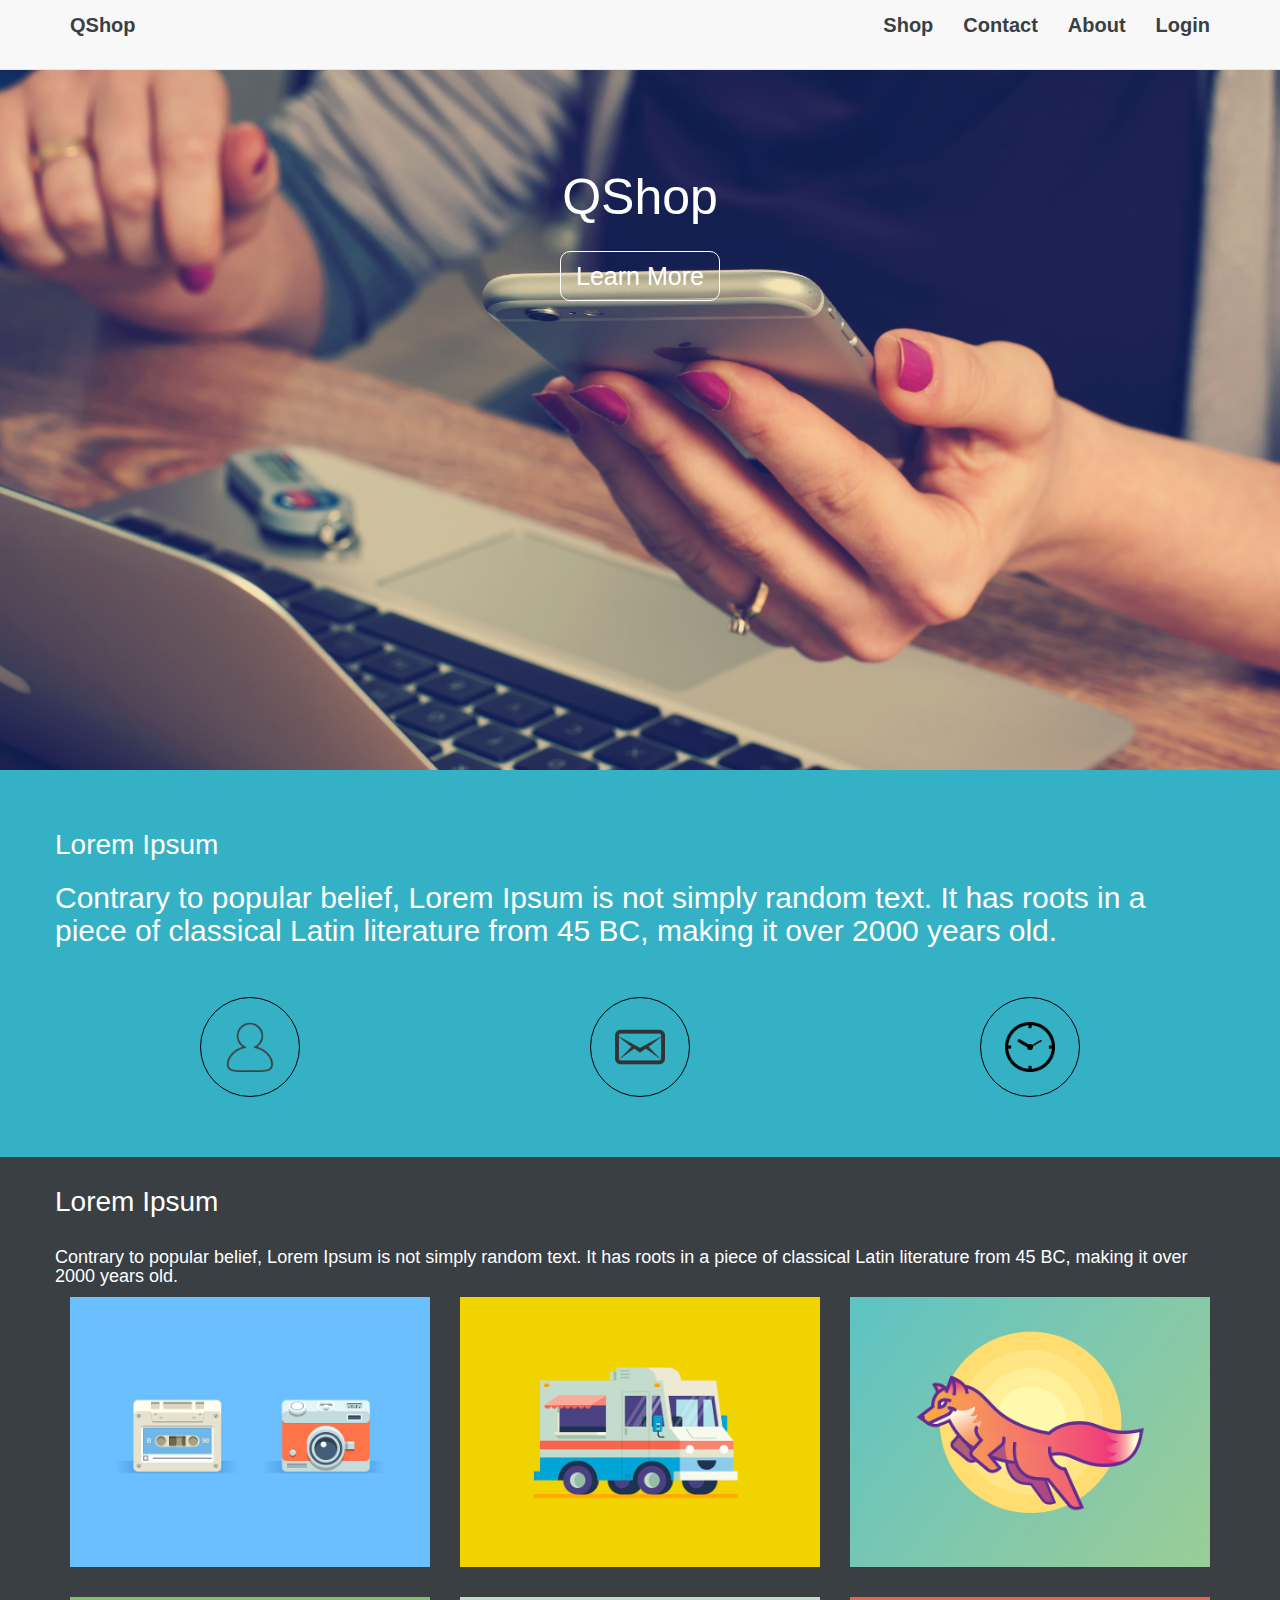
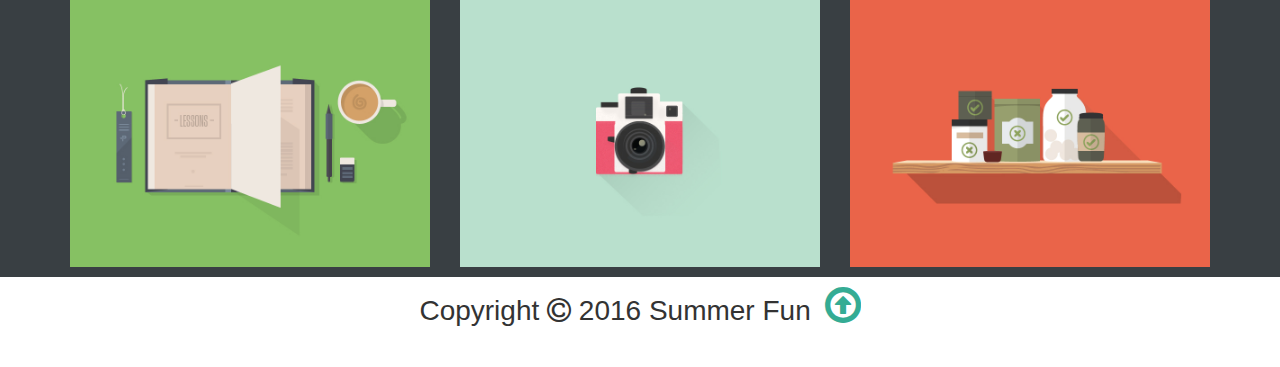
<file: Alexandra02/app/index.html>
<html !DOCTYPE>
<html>
    <head>
        <title>Hi Summer Internship</title>
        <link rel="stylesheet" type="text/css" href="assets/bootstrap/css/bootstrap.css">
        <link rel="stylesheet" type="text/css" href="assets/css/normalize.css">
        <link rel="stylesheet" type="text/css" href="assets/css/font-awesome.css">
        <link rel="stylesheet" type="text/css" href="app.css">
        <link rel="stylesheet" type="text/css" href="common.css">
        <script src="assets/js/jquery-2.1.4.js"></script>
        <script src="assets/bootstrap/js/bootstrap.js"></script>
    </head>
    <body id="top">
    <div class="page-wrapper">
    <!-- Header -->
        <header id='header'>
            <nav class="navbar navbar-default navbar-fixed-top tall">
                <div class="container">
                    <div class="navbar-header">
                        <button type="button" data-target="#myNavbar" data-toggle="collapse"
                                class="btn btn-default btn-lg navbar-toggle">
                            <span class="glyphicon glyphicon-menu-hamburger " aria-hidden="true"></span>
                        </button>
                        <a href="index.html" class="navbar-brand">QShop</a>
                    </div>
                    <!-- Collection of nav links and other content for toggling -->
                    <div id="myNavbar" class="collapse navbar-collapse">
                        <ul class="nav navbar-nav navbar-right">
                            <li><a href="products/products.html">Shop</a></li>
                            <li><a href="contact/contact.html">Contact</a></li>
                            <li><a href="about/about.html">About</a></li>
                            <li><a href="login/login.html">Login</a></li>
                        </ul>
                    </div>
                </div>
            </nav>
        </header>
        <section id="hero-banner">
            <div id="banner-text">
                <h1>QShop</h1>
                <a class="learn-more" href="#">Learn More</a>
            </div>
        </section>
        <section id="section-one">
            <div class="container">
                <div class="row">
                    <h1>Lorem Ipsum</h1>
                    <h2>Contrary to popular belief, Lorem Ipsum is not simply random text. It has roots in a piece of classical
                        Latin
                        literature from 45 BC, making it over 2000 years old.</h2>

                    <div class="col-sm-12 col-md-4 icon-cols">
                        <div class="image-wrapper">
                            <img src="assets/images/user-icon.png"/>
                        </div>
                    </div>
                    <div class="col-sm-12 col-md-4 icon-cols">
                        <div class="image-wrapper">
                            <img src="assets/images/message-icon.jpg"/>
                        </div>
                    </div>
                    <div class="col-sm-12 col-md-4 icon-cols">
                        <div class="image-wrapper">
                            <img src="assets/images/clock-icon.jpg"/>
                        </div>
                    </div> </div>

            </div>

        </section>
        <section id="section-two">
            <div class="container">
                <div class="row group">
                    <h1>Lorem Ipsum</h1>

                    <h4>Contrary to popular belief, Lorem Ipsum is not simply random text. It has roots in a piece of classical
                        Latin
                        literature from 45 BC, making it over 2000 years old.</h4>

                    <div class="col-sm-12 col-md-4 col-image">
                        <a href="#">
                            <img src="assets/images/p1.jpg">
                        </a>
                    </div>
                    <div class="col-sm-12 col-md-4 col-image">
                        <a href="#">
                            <img src="assets/images/p2.jpg">
                        </a>
                    </div>
                    <div class="col-sm-12 col-md-4 col-image">
                        <a href="#">
                            <img src="assets/images/p3.jpg">
                        </a>
                    </div>
                    <div class="col-sm-12 col-md-4 col-image">
                        <a href="#">
                            <img src="assets/images/p4.jpg">
                        </a>
                    </div>
                    <div class="col-sm-12 col-md-4 col-image">
                        <a href="#">
                            <img src="assets/images/p5.jpg">
                        </a>
                    </div>
                    <div class="col-sm-12 col-md-4 col-image">
                        <a href="#">
                            <img src="assets/images/p6.jpg">
                        </a>
                    </div>
                </div>
            </div>
        </section>
    </div>
        <footer>
            <div class="copyright-container">
                <h1>Copyright <i class="fa fa-copyright" aria-hidden="true"></i> 2016 Summer Fun</h1>
            </div>
            <div class="back-to-top">
                <a href="#top"><i class="fa fa-arrow-circle-o-up fa-3x"></i></a>
            </div>

        </footer>
    </body>
</html>
</file>
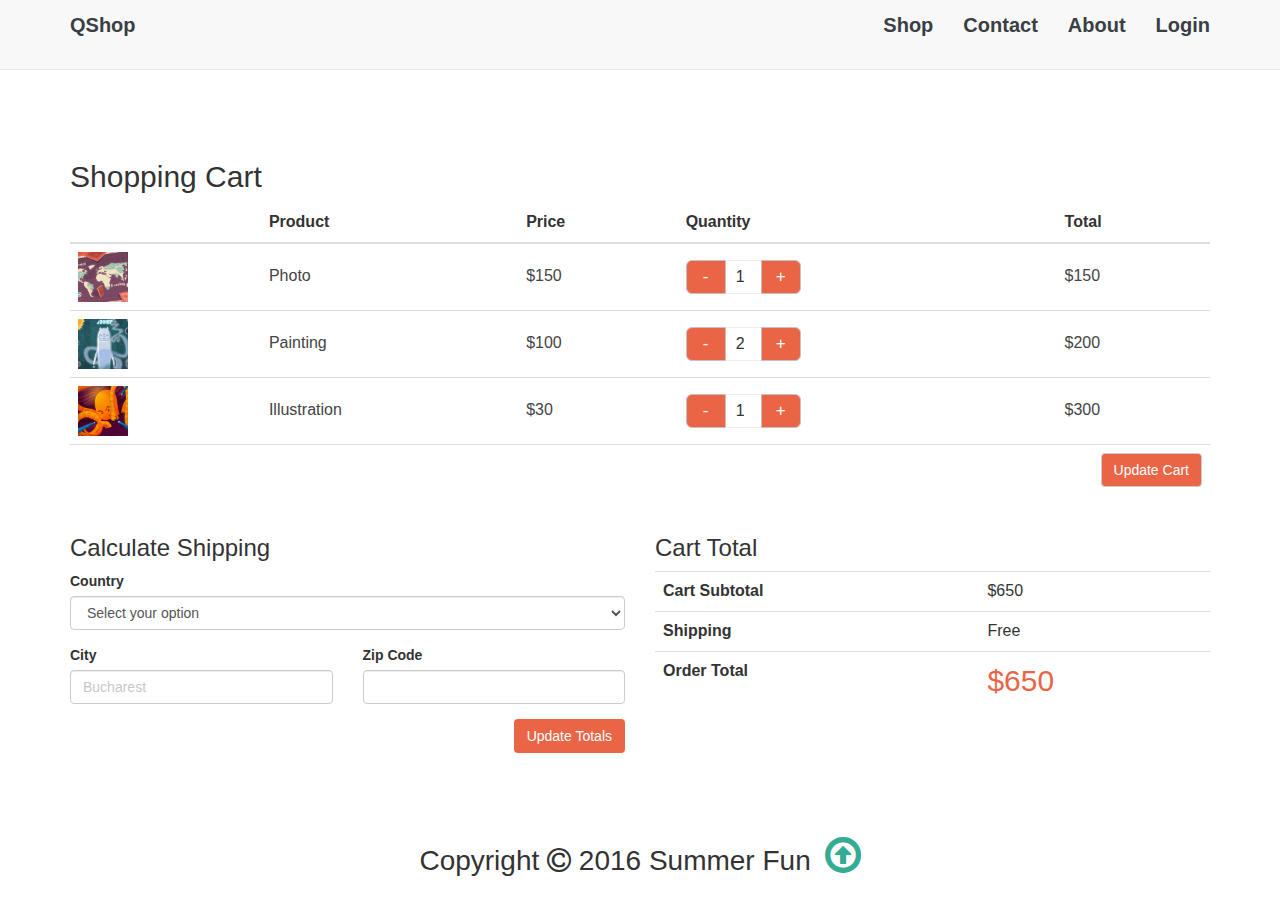
<file: Alexandra02/app/cart/cart.html>
<html !DOCTYPE>
<html>
<head>
    <title>Hi Summer Internship</title>
    <link rel="stylesheet" type="text/css" href="../assets/bootstrap/css/bootstrap.css">
    <link rel="stylesheet" type="text/css" href="../assets/css/normalize.css">
    <link rel="stylesheet" type="text/css" href="../assets/css/font-awesome.css">
    <link rel="stylesheet" type="text/css" href="../common.css">
    <link rel="stylesheet" type="text/css" href="cart.css">
    <script src="../assets/js/jquery-2.1.4.js"></script>
    <script src="../assets/bootstrap/js/bootstrap.js"></script>
</head>
<body id="top">
<!-- Header -->
<header id='header'>
    <nav class="navbar navbar-default navbar-fixed-top tall">
        <div class="container">
            <div class="navbar-header">
                <button type="button" data-target="#myNavbar" data-toggle="collapse"
                        class="btn btn-default btn-lg navbar-toggle">
                    <span class="glyphicon glyphicon-menu-hamburger " aria-hidden="true"></span>
                </button>
                <a href="../index.html" class="navbar-brand">QShop</a>
            </div>
            <!-- Collection of nav links and other content for toggling -->
            <div id="myNavbar" class="collapse navbar-collapse">
                <ul class="nav navbar-nav navbar-right">
                    <li><a href="../products/products.html">Shop</a></li>
                    <li><a href="../contact/contact.html">Contact</a></li>
                    <li><a href="../about/about.html">About</a></li>
                    <li><a href="../login/login.html">Login</a></li>
                </ul>
            </div>
        </div>
    </nav>
</header>
<section class="main cart-main">
    <div class="container">
        <h2>Shopping Cart</h2>
        <div class="row">
            <div class="col-sm-12">
                <form method="post">
                    <table class="table table-responsive cart-table">
                        <thead>
                        <tr>
                            <th> &nbsp;</th>
                            <th>Product</th>
                            <th>Price</th>
                            <th>Quantity</th>
                            <th>Total</th>
                        </tr>
                        </thead>
                        <tbody>
                        <tr class="cart-item">
                            <td class="product-image">
                                <a href="#">
                                    <img src="../assets/images/products/product-1.jpg"/>
                                </a>
                            </td>
                            <td class="product-name">
                                <a href="#">Photo</a>
                            </td>
                            <td class="product-price">
                                <a href="#">$150</a>
                            </td>
                            <td class="product-quantity">
                                <div class="quantity">
                                    <input type="button" class="minus" value="-">
                                    <input type="number" class="input-text qty text" title="Qty" value="1"
                                           name="quantity">
                                    <input type="button" class="plus" value="+">
                                </div>
                            </td>
                            <td class="product-total">
                                <a href="#">$150</a>
                            </td>
                        </tr>
                        <tr class="cart-item">
                            <td class="product-image">
                                <a href="#">
                                    <img src="../assets/images/products/product-2.jpg"/>
                                </a>
                            </td>
                            <td class="product-name">
                                <a href="#">Painting</a>
                            </td>
                            <td class="product-price">
                                <a href="#">$100</a>
                            </td>
                            <td class="quantity">
                                <div class="quantity">
                                    <input type="button" class="minus" value="-">
                                    <input type="number" class="input-text qty text" title="Qty" value="2"
                                           name="quantity">
                                    <input type="button" class="plus" value="+">
                                </div>
                            </td>
                            <td class="product-total">
                                <a href="#">$200</a>
                            </td>
                        </tr>
                        <tr class="cart-item">
                            <td class="product-image">
                                <a href="#">
                                    <img src="../assets/images/products/product-6.jpg"/>
                                </a>
                            </td>
                            <td class="product-name">
                                <a href="#">Illustration</a>
                            </td>
                            <td class="product-price">
                                <a href="#">$30</a>
                            </td>
                            <td class="quantity">
                                <div class="quantity">
                                    <input type="button" class="minus" value="-">
                                    <input type="number" class="input-text qty text" title="Qty" value="1"
                                           name="quantity">
                                    <input type="button" class="plus" value="+">
                                </div>
                            </td>
                            <td class="product-total">
                                <a href="#">$300</a>
                            </td>
                        </tr>
                        <tr class="cart-actions">
                            <td colspan="6">
                                <div class="update-buttons">
                                    <button class="btn btn-default btn-orange">Update Cart</button>
                                </div>
                            </td>
                        </tr>
                        </tbody>
                    </table>
                </form>
            </div>
        </div>
        <div class="row">
            <div class="col-md-6">
                <div class="shipping-costs">
                    <form>
                        <h3>Calculate Shipping</h3>
                        <div class="row">
                            <div class="form-group">
                                <div class="col-md-12 form-rows">
                                    <label>Country</label>
                                    <select class="form-control" placeholder="Select a country">
                                        <option value="" disabled selected>Select your option</option>
                                        <option value="Romania">Romania</option>
                                        <option value="Poland">Poland</option>
                                        <option value="Belgium">Belgium</option>
                                        <option value="Germany">Germany</option>
                                    </select>
                                </div>
                            </div>
                        </div>
                        <div class="row">
                            <div class="form-group">
                                <div class="col-md-6 form-rows">
                                    <label>City</label>
                                    <input class="form-control" type="text" placeholder="Bucharest"/>
                                </div>
                                <div class="col-md-6">
                                    <label>Zip Code</label>
                                    <input class="form-control" type="text" placeholder=""/>
                                </div>
                                <div class="col-md-6"></div>
                            </div>
                        </div>
                        <div class="row">
                            <div class="col-md-12">
                                <button class="btn btn-orange pull-right">Update Totals</button>
                            </div>
                        </div>
                    </form>
                </div>
            </div>
            <div class="col-md-6">
                <h3>Cart Total</h3>
                <table class="table table-responsive cart-totals">
                    <tbody>
                        <tr class="card-subtotal">
                            <th>Cart Subtotal</th>
                            <td>$650</td>
                        </tr>
                        <tr class="card-shipping">
                            <th>Shipping</th>
                            <td>Free</td>
                        </tr>
                        <tr class="card-total">
                            <th>Order Total</th>
                            <td class="price">$650</td>
                        </tr>
                    </tbody>
                </table>
            </div>
        </div>
    </div>
</section>

<footer>
    <div class="container">
        <div class="copyright-container">
            <h1>Copyright <i class="fa fa-copyright" aria-hidden="true"></i> 2016 Summer Fun</h1>
        </div>
        <div class="back-to-top">
            <a href="#top"><i class="fa fa-arrow-circle-o-up fa-3x"></i></a>
        </div>
    </div>
</footer>
</body>
</html>
</file>
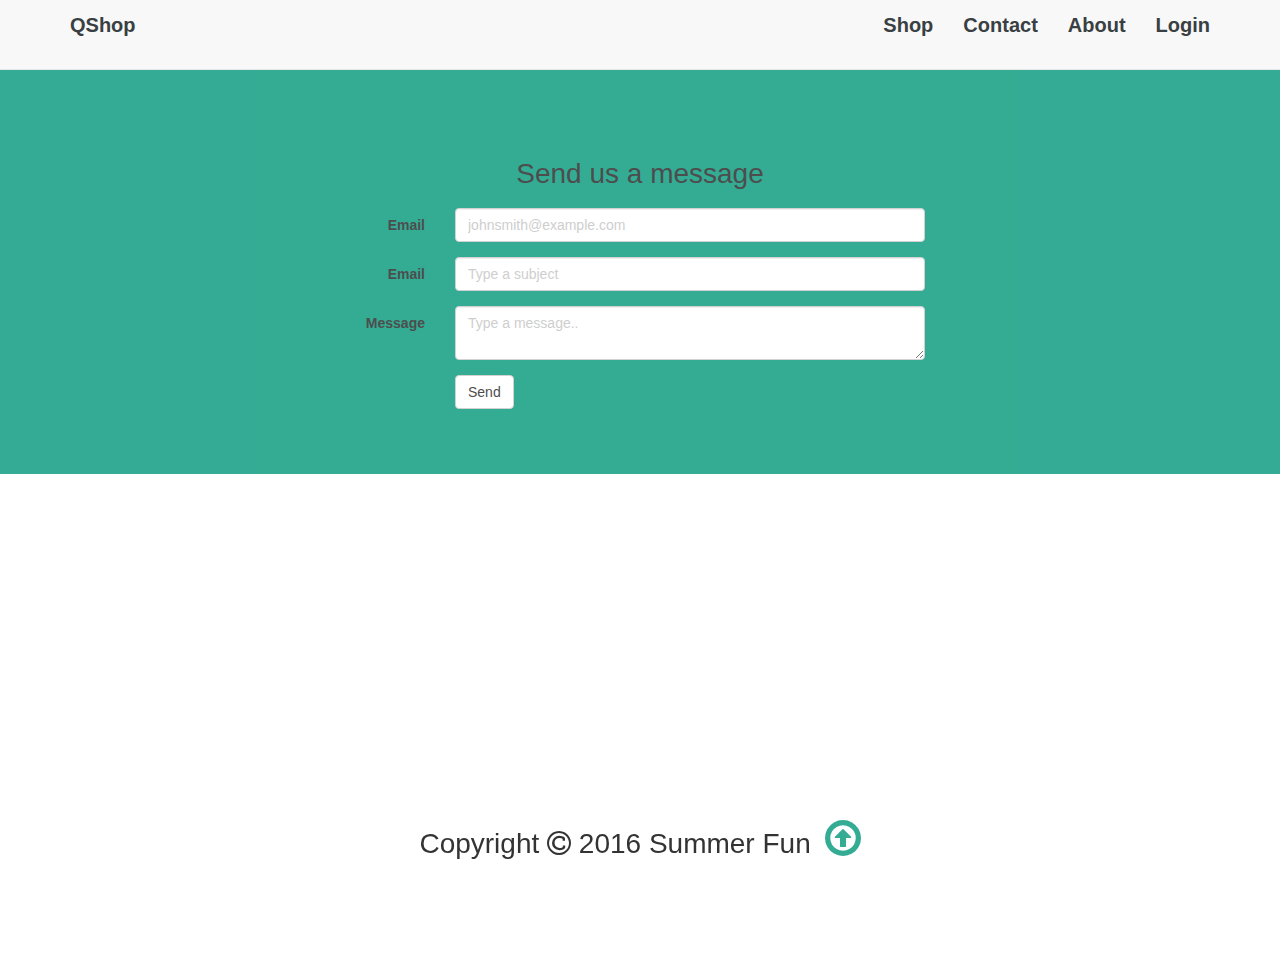
<file: Alexandra02/app/contact/contact.html>
<html !DOCTYPE>
<html>

<head>
    <title>Hi Summer Internship</title>
    <link rel="stylesheet" type="text/css" href="../assets/bootstrap/css/bootstrap.css">
    <link rel="stylesheet" type="text/css" href="../assets/css/font-awesome.css">
    <link rel="stylesheet" type="text/css" href="../assets/css/normalize.css">
    <link rel="stylesheet" type="text/css" href="contact.css">
    <script src="../assets/js/jquery-2.1.4.js"></script>
    <script src="../assets/bootstrap/js/bootstrap.js"></script>
    <script src="../js/util.js"></script>
    <script src="./contact.js"></script>

</head>

<body id="top">
    <!-- Header -->
    <header id='header'>
        <nav class="navbar navbar-default navbar-fixed-top">
            <div class="container">
                <div class="navbar-header">
                    <button type="button" data-target="#myNavbar" data-toggle="collapse" class="btn btn-default btn-lg navbar-toggle">
                        <span class="glyphicon glyphicon-menu-hamburger " aria-hidden="true"></span>
                    </button>
                    <a href="../index.html" class="navbar-brand">QShop</a>
                </div>
                <!-- Collection of nav links and other content for toggling -->
                <div id="myNavbar" class="collapse navbar-collapse">
                    <ul class="nav navbar-nav navbar-right">
                        <li><a href="../products/products.html">Shop</a></li>
                        <li><a href="../contact/contact.html">Contact</a></li>
                        <li><a href="../about/about.html">About</a></li>
                        <li><a href="../login/login.html">Login</a></li>
                    </ul>
                </div>
            </div>
        </nav>
    </header>

    <section class="contact-section">
        <div class="container">
            <div class="text-center">
                <h1>Send us a message</h1></div>
            <form method="post" class="q-form form-horizontal" id="contact">
                <div class="form-group">
                    <label class="col-sm-2 control-label" for="email">Email </label>
                    <div class="col-sm-10">
                        <input class="form-control" type="email" id="email" name="email" placeholder="johnsmith@example.com">
                        <span class="help-block hidden">Please fill your email</span>
                    </div>


                </div>
                <div class="form-group">
                    <label class="col-sm-2 control-label" for="subject">Email </label>
                    <div class="col-sm-10">
                        <input class="form-control" type="text" id="subject" name="subject" placeholder="Type a subject">
                        <span class="help-block hidden">Please fill your subject</span>
                    </div>


                </div>
                <div class="form-group">
                    <label class="col-sm-2 control-label" for="subject">Message </label>
                    <div class="col-sm-10">
                        <textarea class="form-control" id="message" name="subject" placeholder="Type a message.."></textarea>
                        <span class="help-block hidden">Please fill your message</span>
                    </div>


                </div>
                <div class="form-group">
                    <div class="col-sm-2 col-sm-offset-2">
                        <button class="btn btn-default" type="submit" name="submit">Send</button>
                    </div>

                </div>

            </form>
        </div>
    </section>
    <footer>
        <div class="copyright-container">
            <h1>Copyright <i class="fa fa-copyright" aria-hidden="true"></i> 2016 Summer Fun</h1>
        </div>
        <div class="back-to-top">
            <a href="#top"><i class="fa fa-arrow-circle-o-up fa-3x"></i></a>
        </div>

    </footer>
</body>

</html>
</file>
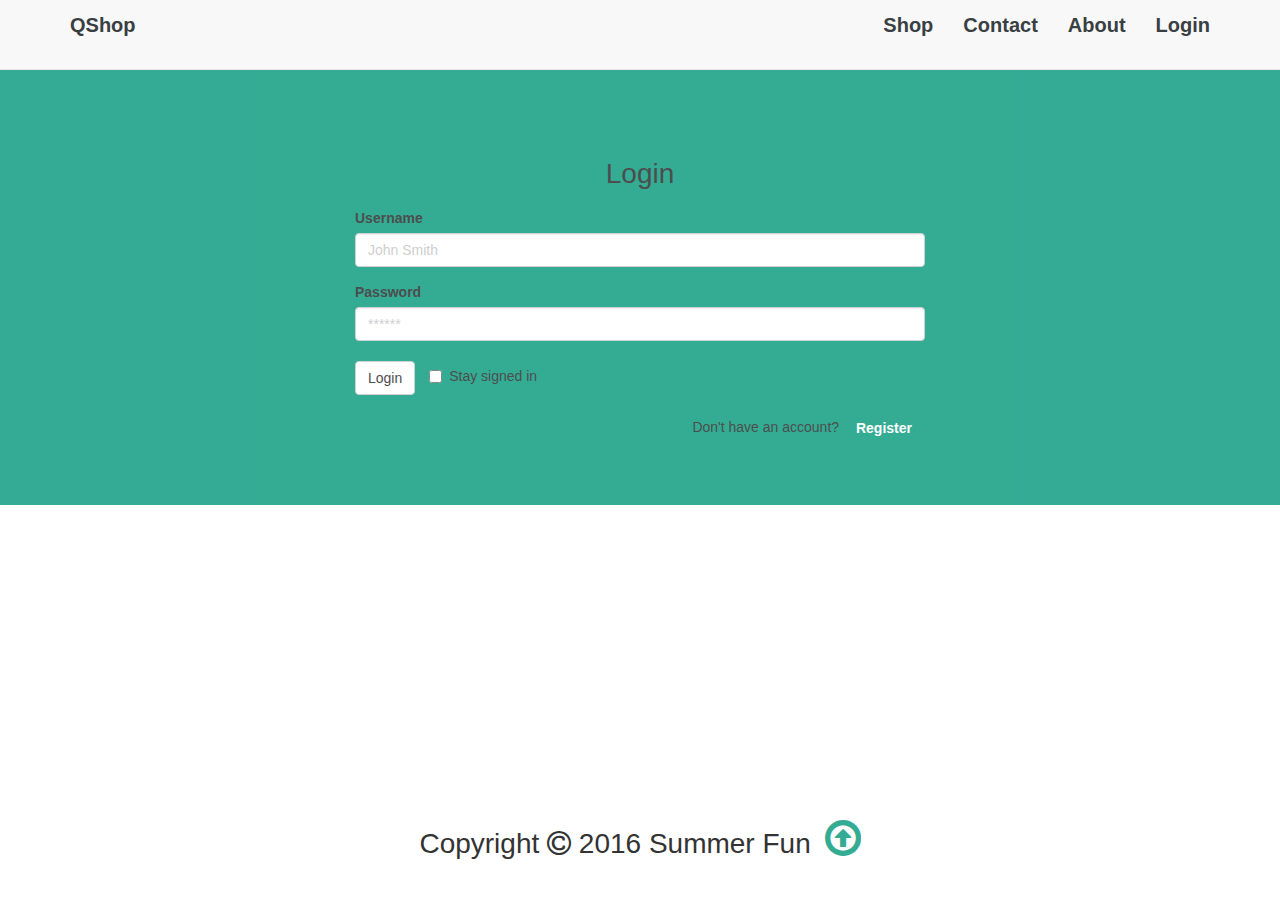
<file: Alexandra02/app/login/login.html>
<html !DOCTYPE>
<html>

<head>
    <title>Hi Summer Internship</title>
    <link rel="stylesheet" type="text/css" href="../assets/bootstrap/css/bootstrap.css">
    <link rel="stylesheet" type="text/css" href="../assets/css/font-awesome.css">
    <link rel="stylesheet" type="text/css" href="../assets/css/normalize.css">
    <link rel="stylesheet" type="text/css" href="login.css">
    <link rel="stylesheet" type="text/css" href="../common.css">
    <script src="../assets/js/jquery-2.1.4.js"></script>
    <script src="../assets/bootstrap/js/bootstrap.js"></script>
    <script src="../js/util.js"></script>
    <script src="./login.js"></script>

</head>

<body id="top">

    <!-- Header -->
    <header id='header'>
        <nav class="navbar navbar-default navbar-fixed-top tall">
            <div class="container">
                <div class="navbar-header">
                    <button type="button" data-target="#myNavbar" data-toggle="collapse" class="btn btn-default btn-lg navbar-toggle">
                        <span class="glyphicon glyphicon-menu-hamburger " aria-hidden="true"></span>
                    </button>
                    <a href="../index.html" class="navbar-brand">QShop</a>
                </div>
                <!-- Collection of nav links and other content for toggling -->
                <div id="myNavbar" class="collapse navbar-collapse">
                    <ul class="nav navbar-nav navbar-right">
                        <li><a href="../products/products.html">Shop</a></li>
                        <li><a href="../contact/contact.html">Contact</a></li>
                        <li><a href="../about/about.html">About</a></li>
                        <li><a href="../login/login.html">Login</a></li>
                    </ul>
                </div>
            </div>
        </nav>
    </header>

    <section class="login-section">
        <div class="container">
            <div class="text-center">
                <h1>Login</h1></div>
            <form method="post" class="q-form" id="login">
                <div class="form-group">
                    <label class="control-label" for="username">Username </label>
                    <input class="form-control" type="text" id="username" name="username" placeholder="John Smith">
                    <span class="help-block hidden">Please fill your username</span>
                </div>
                <div class="form-group">
                    <label class="control-label" for="password">Password</label>
                    <input class="form-control" type="password" id="password" name="password" placeholder="******">
                    <span class="help-block hidden">Please fill your password</span>
                </div>
                <div class="form-group pull-left">
                    <button class="btn btn-default login" type="submit" name="submit">Login</button>
                    <div class="checkbox inline-checkbox">
                        <label>
                            <input type="checkbox" value=""> Stay signed in
                        </label>
                    </div>
                </div>

            </form>
            <div class="register-section">
                <p>Don't have an account? <a class="btn btn-register" href="../register/register.html">Register</a></p>
            </div>
        </div>
    </section>
    <footer>
        <div class="copyright-container">
            <h1>Copyright <i class="fa fa-copyright" aria-hidden="true"></i> 2016 Summer Fun</h1>
        </div>
        <div class="back-to-top">
            <a href="#top"><i class="fa fa-arrow-circle-o-up fa-3x"></i></a>
        </div>

    </footer>
</body>

</html>
</file>
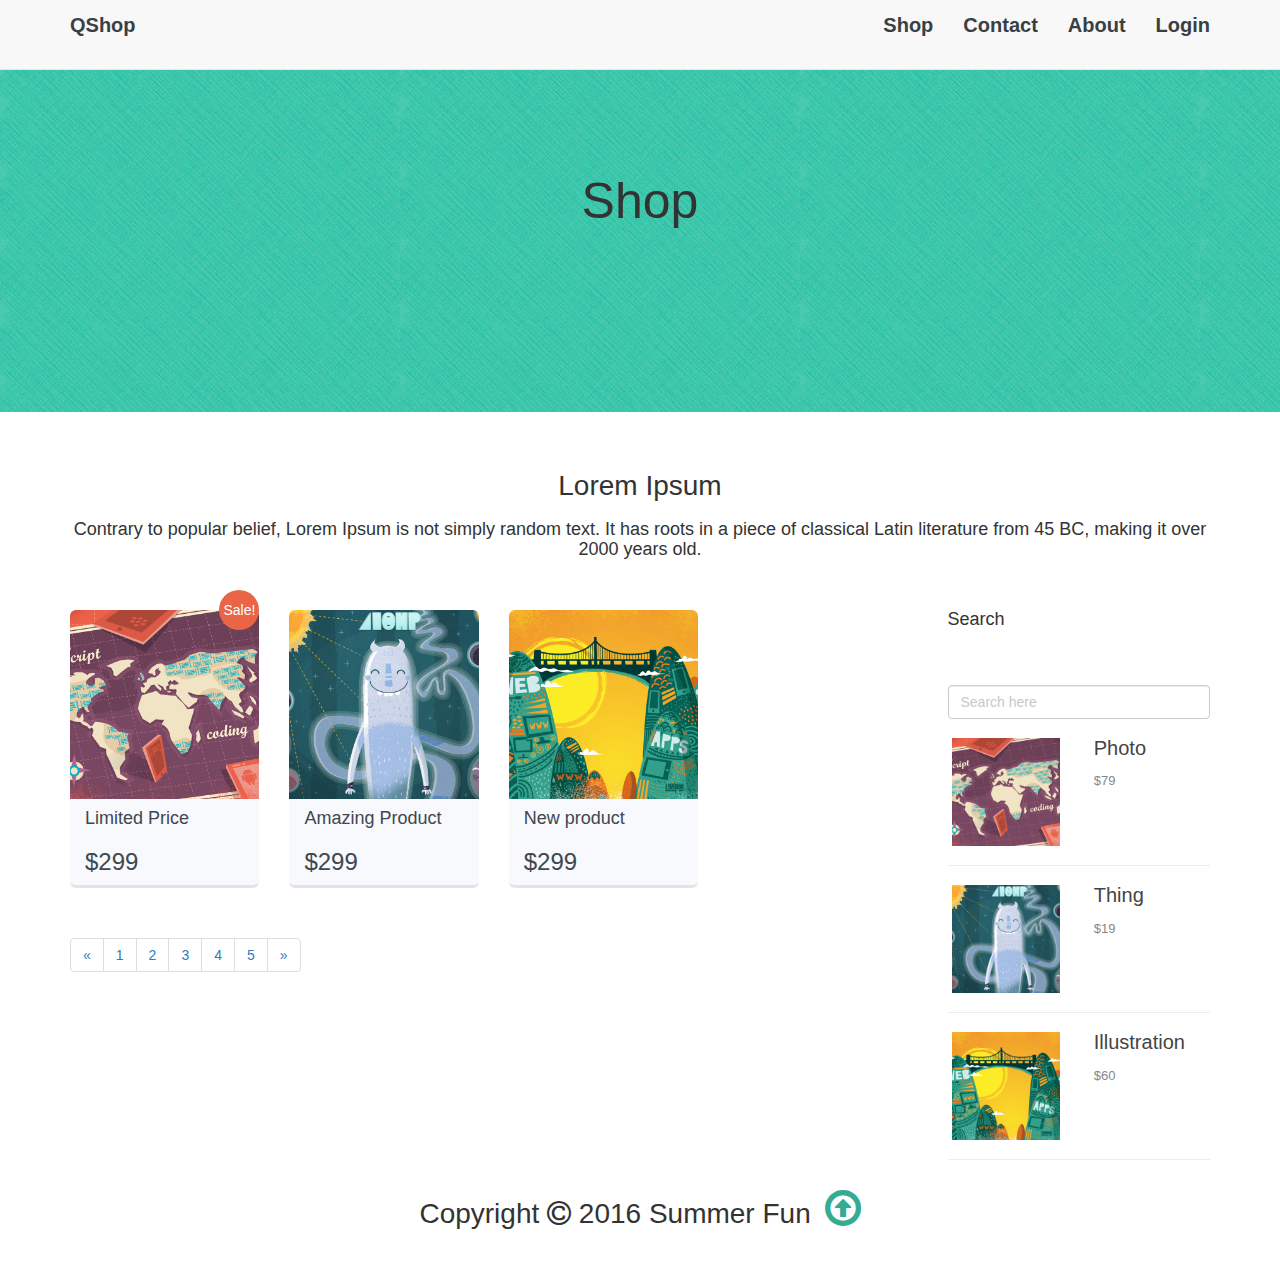
<file: Alexandra02/app/products/products.html>
<html !DOCTYPE>
<html>

<head>
    <title>Hi Summer Internship</title>
    <link rel="stylesheet" type="text/css" href="../assets/bootstrap/css/bootstrap.css">
    <link rel="stylesheet" type="text/css" href="../assets/css/normalize.css">
    <link rel="stylesheet" type="text/css" href="../assets/css/font-awesome.css">
    <link rel="stylesheet" type="text/css" href="../common.css">
    <link rel="stylesheet" type="text/css" href="products.css">
    <script src="../assets/js/jquery-2.1.4.js"></script>
    <script src="../assets/bootstrap/js/bootstrap.js"></script>
    <script src="../js/util.js"></script>
    <script src="./products.js"></script>

</head>

<body id="top">
    <!-- Header -->
    <header id='header'>
        <nav class="navbar navbar-default navbar-fixed-top tall">
            <div class="container">
                <div class="navbar-header">
                    <button type="button" data-target="#myNavbar" data-toggle="collapse" class="btn btn-default btn-lg navbar-toggle">
                        <span class="glyphicon glyphicon-menu-hamburger " aria-hidden="true"></span>
                    </button>
                    <a href="../index.html" class="navbar-brand">QShop</a>
                </div>
                <!-- Collection of nav links and other content for toggling -->
                <div id="myNavbar" class="collapse navbar-collapse">
                    <ul class="nav navbar-nav navbar-right">
                        <li><a href="../products/products.html">Shop</a></li>
                        <li><a href="../contact/contact.html">Contact</a></li>
                        <li><a href="../about/about.html">About</a></li>
                        <li><a href="../login/login.html">Login</a></li>
                    </ul>
                </div>
            </div>
        </nav>
    </header>
    <section class="main banner">
        <div class="container text-center">
            <h1> Shop</h1>
        </div>

    </section>
    <section class="product-list">
        <div class="container">
            <div class="row">
                <div class="products-description text-center">
                    <h1>Lorem Ipsum</h1>

                    <h4>Contrary to popular belief, Lorem Ipsum is not simply random text. It has roots in a piece of
                    classical
                    Latin
                    literature from 45 BC, making it over 2000 years old.</h4>

                </div>
                <div class="col-md-9">
                    <section id="product-list">
                        <div class="row">


                        </div>
                        <nav>
                            <ul class="pagination">
                                <li>
                                    <a href="#" aria-label="Previous">
                                        <span aria-hidden="true">&laquo;</span>
                                    </a>
                                </li>
                                <li><a href="#">1</a></li>
                                <li><a href="#">2</a></li>
                                <li><a href="#">3</a></li>
                                <li><a href="#">4</a></li>
                                <li><a href="#">5</a></li>
                                <li>
                                    <a href="#" aria-label="Next">
                                        <span aria-hidden="true">&raquo;</span>
                                    </a>
                                </li>
                            </ul>
                        </nav>

                    </section>
                </div>
                <div class="col-md-3">
                    <aside class="sidebar">
                        <h4 class="aside-title">Search</h4>
                        <input type="search" class="form-control search-input" placeholder="Search here">

                        <div>
                            <ul class="top-rated">
                                <li>
                                    <div class="row top-rated-product">
                                        <div class="image-thumbnail col-sm-6">
                                            <a href="#">
                                                <img src="../assets/images/products/product-1.jpg">
                                            </a>
                                        </div>
                                        <div class="top-rated-details col-sm-6">
                                            <p> Photo </p>

                                            <div class="price">$79</div>
                                        </div>
                                    </div>
                                </li>
                                <li>
                                    <div class="row top-rated-product">
                                        <div class="image-thumbnail col-sm-6">
                                            <a href="#">
                                                <img src="../assets/images/products/product-2.jpg">
                                            </a>
                                        </div>
                                        <div class="top-rated-details col-sm-6">
                                            <p> Thing </p>

                                            <div class="price">$19</div>
                                        </div>

                                    </div>
                                </li>
                                <li>
                                    <div class="row top-rated-product">
                                        <div class="image-thumbnail col-sm-6">
                                            <a href="#">
                                                <img src="../assets/images/products/product-3.jpg">
                                            </a>
                                        </div>
                                        <div class="top-rated-details col-sm-6">
                                            <p> Illustration </p>

                                            <div class="price">$60</div>
                                        </div>

                                    </div>
                                </li>
                            </ul>
                        </div>
                    </aside>

                </div>
            </div>
        </div>
    </section>

    <footer>
        <div class="container">
            <div class="copyright-container">
                <h1>Copyright <i class="fa fa-copyright" aria-hidden="true"></i> 2016 Summer Fun</h1>
            </div>
            <div class="back-to-top">
                <a href="#top"><i class="fa fa-arrow-circle-o-up fa-3x"></i></a>
            </div>
        </div>
    </footer>
</body>

</html>
</file>
<file: Alexandra02/app/app.css>
#hero-banner {
    margin-top: 70px;
    padding-top: 100px;
    height: 700px;
    background-image: url('assets/images/bg2.jpg');
    background-repeat: no-repeat;
    background-size: cover;

}

#hero-banner #banner-text {
    text-align: center;
}

#hero-banner #banner-text h1 {
    margin-top: 0;
}

#hero-banner #banner-text h1 {
    font-size: 50px;
    color: white;
    font-weight: lighter;

}

#hero-banner #banner-text h3 {
    font-size: 25px;
    color: white;
    font-weight: lighter;

}

#hero-banner #banner-text a {
    font-size: 25px;
    border: 1px solid white;
    padding: 10px 15px;
    border-radius: 10px;
}

#hero-banner .learn-more {
    color: white;
    background: transparent;
    transition-property: background;
    transition-duration: 1s;
    transition-timing-function: linear;
}

#hero-banner .learn-more:hover {
    background: #34b1c4;
}
.icon-cols{
    padding-top: 40px;
}
.col-image img {
    width: 100%;
    height: auto;
    margin-bottom: 30px;
}

.col-image a {
    display: inline-block;
    transition: all .2s ease-in-out;

}

.col-image a:hover {
    transform: scale(1.1);
    opacity: 0.3;
}

#section-one {
    overflow: auto;
    background-color: #34b1c4;;
    color: white;
    padding: 60px 20px;
}

#section-one h1 {
    margin: 0;
    font-weight: lighter;

}

#section-one h2 {
    font-weight: lighter;
}

#section-one .icon-cols .image-wrapper {
    width: 100px;
    height: 100px;
    border: 1px solid #000000;
    margin: 0 auto;
    border-radius: 50%;
    position: relative;
}

#section-one .icon-cols img {
    height: 50px;
    width: auto;
    position: absolute;
    top: 50%;
    left: 50%;
    margin-top: -25px;
    margin-left: -25px;
}

#section-one .icon-cols .user-icon {
    font-size: 50px;
    position: absolute;
    top: 50%;
    left: 50%;
    margin-top: -25px;
    margin-left: -25px;
}

#section-two {
    background-color: #393f43;
    color: white;
    padding: 10px 0 70px 0;
}

#section-two h1 {
    padding: 20px 0;
    margin: 0;

}

#section-two h4 {
    font-weight: 400;

}

footer {
    text-align: center;
    height: 100px;
    background: #fff;
}

footer .copyright-container, footer .back-to-top {
    display: inline-block;
}

footer .back-to-top a {
    color: #16A085;
    opacity: 0.87;
    margin-left: 10px;
}

footer .back-to-top a i {
    -webkit-transition: -webkit-transform .8s ease-in-out;
    transition: transform .8s ease-in-out;
}

footer .back-to-top a i:hover {
    -webkit-transform: rotate(360deg);
    transform: rotate(360deg);
}
</file>
<file: Alexandra02/app/common.css>
/*General*/
* {
    box-sizing: border-box;
}
html {
    position: relative;
}
html body .page-wrapper {
    min-height: 100%;
}
a,
a:hover {
    text-decoration: none;
}

/*Navbar*/

.navbar.tall {
    min-height: 70px;
}
#header a {
    color: #393f43;
    font-size: 20px;
    font-weight: bold;
}

/* Main section spacing */
.main {
    margin-top: 70px;
    padding-top: 70px;
    padding-bottom: 150px;
}

/*Quantity input group*/

.quantity .minus {
    border-radius: 6px 0 0 6px;
}
.quantity .plus {
    border-radius: 0  6px 6px 0 ;
}
.quantity .minus,
.quantity .plus {
    background: #E96546;
    border: 1px solid #C8BFC6;
    box-shadow: none;
    color: #fff;
    cursor: pointer;
    display: block;
    font-size: 17px;
    font-weight: normal;
    height: 34px;
    line-height: 13px;
    margin: 0;
    overflow: visible;
    outline: 0;
    padding: 0;
    float: left;
    text-align: center;
    width: 40px;
}
.quantity .input-text.qty {
    border-width: 1px 0 1px 0;
    border-color: #eee;
    border-style: solid ;
    box-shadow: none;
    float: left;
    height: 34px;
    padding-left:10px;
    text-align: center;
    width: 35px;
    font-size: 1em;
}
/*Orange button*/
.btn-orange {
    background: #E96546;
    color: #fff;
}
/*Footer*/
footer {
    text-align: center;
    clear: both;
    position: absolute;
    height: 90px;
    bottom:0;
    width: 100%;
}

footer .copyright-container, footer .back-to-top {
    display: inline-block;
}
footer .back-to-top a {
    color: #16A085;
    opacity: 0.87;
    margin-left: 10px;
}
footer .back-to-top a i {
    -webkit-transition: -webkit-transform .8s ease-in-out;
    transition: transform .8s ease-in-out;
}
footer .back-to-top a i:hover{
    -webkit-transform: rotate(360deg);
    transform: rotate(360deg);
}
</file>
<file: Alexandra02/app/cart/cart.css>
.cart-table a {
    color: #444;
}

.product-image img {
    height: 50px;
    width: 50px;
}

.cart-table.table td {
vertical-align: middle;
}

.cart-table .cart-actions {
    text-align: right;
}
.shipping-costs .form-rows {
    margin-bottom: 15px;
}

.cart-totals .card-total td {
    font-size: 30px;
    color: #E96546;
}
</file>
<file: Alexandra02/app/contact/contact.css>
html,body {
    height: 100%;
}
*,
*:before,
*:after {
    box-sizing: border-box;
}
/* Header */
a,a:hover {
    text-decoration: none;
}
.navbar {
    min-height: 70px;
}
#header a {
    color: #393f43;
    font-size: 20px;
    font-weight: bold;
}

.contact-section {
    margin-top: 70px ;
    padding: 70px 0 50px 0;
    background: #16A085;
    opacity: 0.87;
}


/*Footer*/
.register {
    width: 50%;
    margin: auto;
    text-align: right;
}
.q-form{
    width: 50%;
    margin:auto;
}
footer {
    text-align: center;
    clear: both;
    position: fixed;
    height: 90px;
    bottom:0;
    width: 100%;
}
footer .copyright-container, footer .back-to-top {
    display: inline-block;
}
footer .back-to-top a {
    color: #16A085;
    opacity: 0.87;
    margin-left: 10px;
}
footer .back-to-top a i {
    -webkit-transition: -webkit-transform .8s ease-in-out;
    transition: transform .8s ease-in-out;
}
footer .back-to-top a i:hover{
    -webkit-transform: rotate(360deg);
    transform: rotate(360deg);
}
</file>
<file: Alexandra02/app/login/login.css>
.login-section {
    margin-top: 70px ;
    padding: 70px 0 50px 0;
    background: #16A085;
    opacity: 0.87;
}
.q-form,
.register-section{
    width: 50%;
    margin:auto;
}
.register-section {
    text-align: right;
    clear: both;
}

.q-form .inline-checkbox {
    display: inline-block;
    margin-left: 10px ;
}
/*Footer*/
.btn.btn-register {
    color: #fff;
    font-weight: 900;
}
</file>
<file: Alexandra02/app/products/products.css>
.banner {
    background: url(../assets/images/crossword.png) repeat scroll 0 0 #1ABC9C;
}
.banner h1{
    font-size: 50px;
}
.product-list {
    padding-bottom: 100px;
}
.products-description{
    padding: 40px 0;
}
.sidebar h3 {
    margin-top: 0;
}
.sidebar .search-input {
    margin-top: 55px;
}
.sidebar .aside-title {
    margin-top: 0 ;
}
.product{
    position: relative;
    border-bottom: 3px solid #E3E4E8;
    background: #F7F9FC;
    margin-bottom: 30px;
}
.product img ,
.top-rated-product img{
    width: 100%;
}
.product img {
    transition: transform .3s linear;
    border-radius: 6px 6px 0 0;
}
.product-box {
    position: relative;
}
.product-box .on-sale-bubble {
    height: 40px;
    width: 40px;
    position: absolute;
    background-color: #e96546;
    border-bottom-color: #dd4036;
    border-radius: 50%;
    top: -20px;
    right: 0;
    line-height: 40px;
    color: white;
    text-align: center;
    z-index: 20;
}
.product .add-to-card {
    position: absolute;
    top: 0;
    left: 0;
    padding: 8px 10px 5px;
    opacity: 0;
    font-size: 0.9em;
    color: #FFF;
    background: #2D343E;
    transition: all 0.2s;
    border-radius: 6px 6px 0 0;
    display: inline-block;
    width: 100%;
    z-index: 19;


}
.product:hover .add-to-card{
    opacity: 1;
}
.product img:hover{
    transform: scale(0.99);
    opacity: 0.7;
}
.product {
    border-radius: 6px;
    padding: 0;
    text-align: left;
}
.product .thumb-info {
    padding: 0 15px;
}
.product .thumb-info a {
    color:#404751;
}
.product .thumb-info a:hover .price {
    color: #e96546;
}

.top-rated {
    list-style: none;
    padding: 0;
}
.top-rated li {
    min-height: 90px;
    padding: 15px 0;
    border-bottom: 1px solid #EBECF0;
}
.top-rated li img {
    display: inline-block;
    max-width: 100%;
    height: auto;
    padding: 4px;
    line-height: 1.428571429;
}

.top-rated-details p{
    font-size: 20px;
    color: #444444;
}
.top-rated-details .price{
    color: #888;
    font-size: 13px;
}


.tabs .table{
    margin-bottom: 0;
}
.tabs .table th {
    border-right: 1px solid #ddd;
}
</file>
